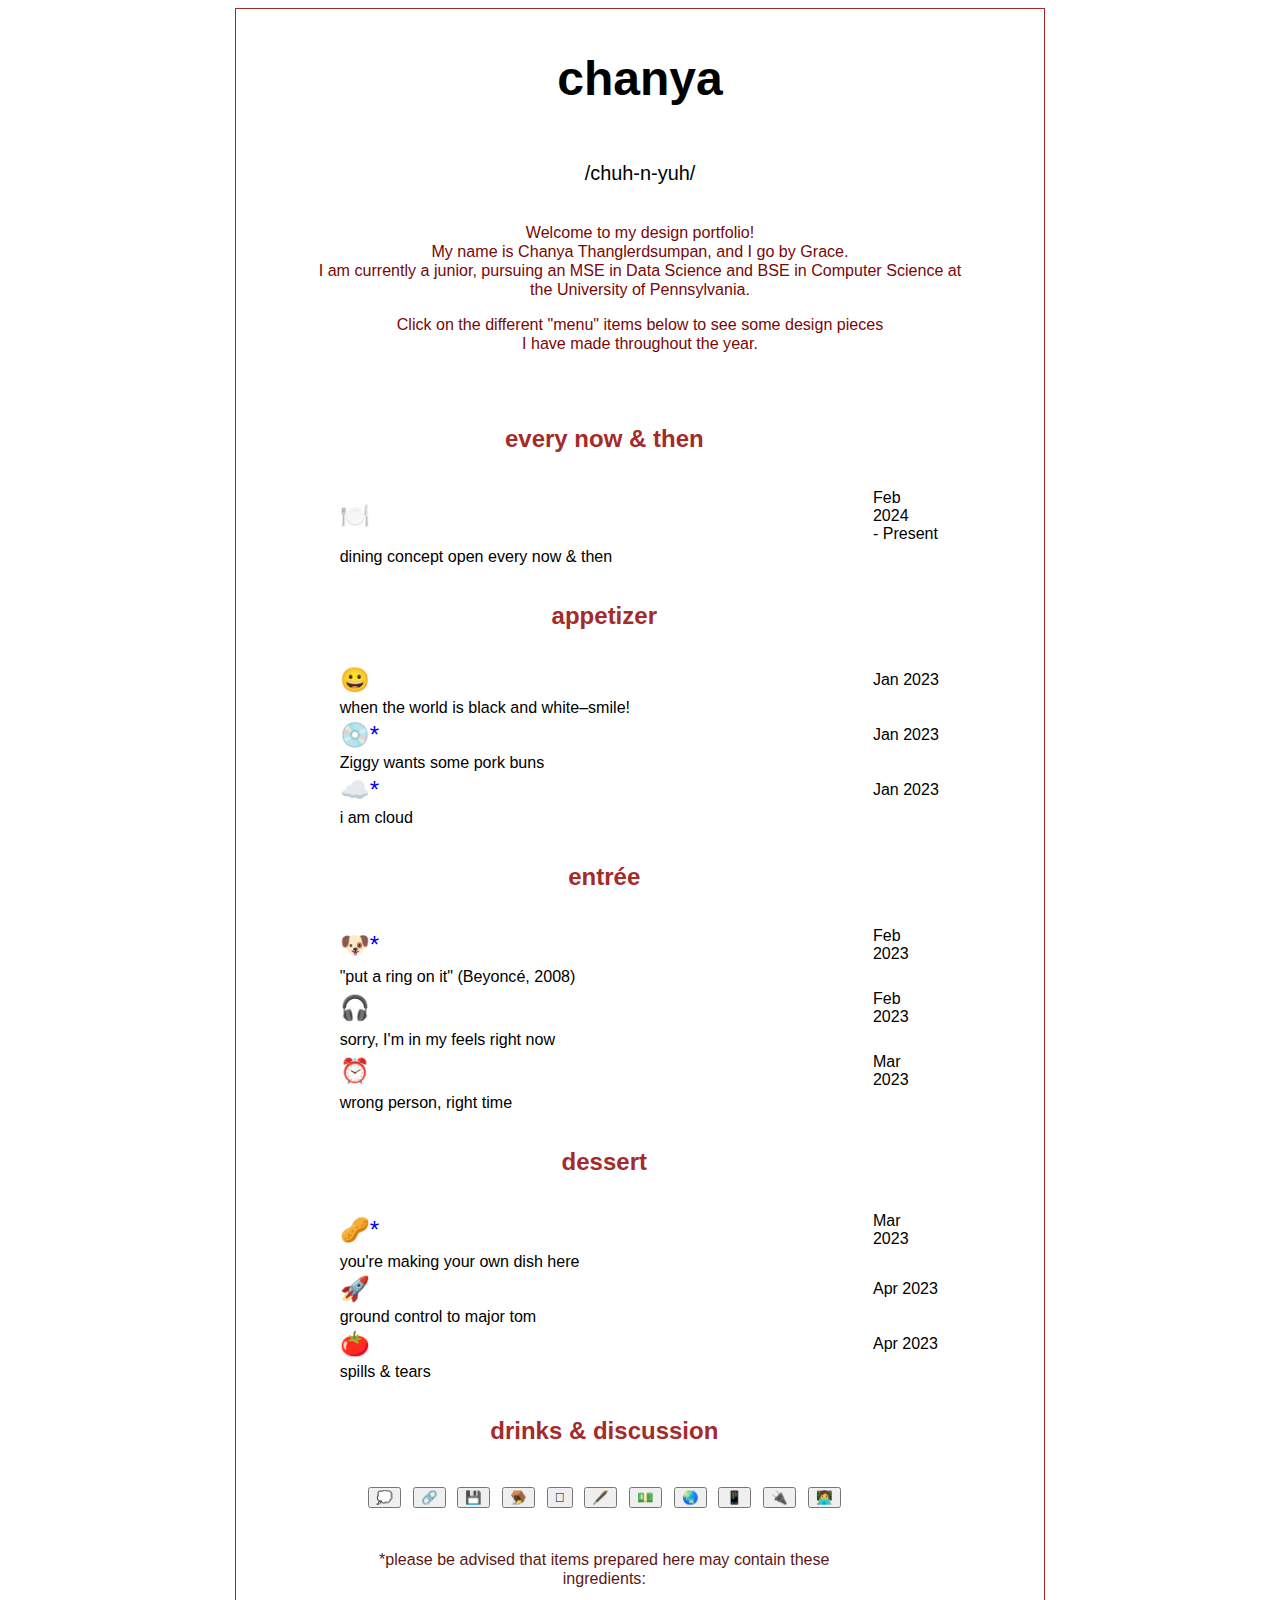
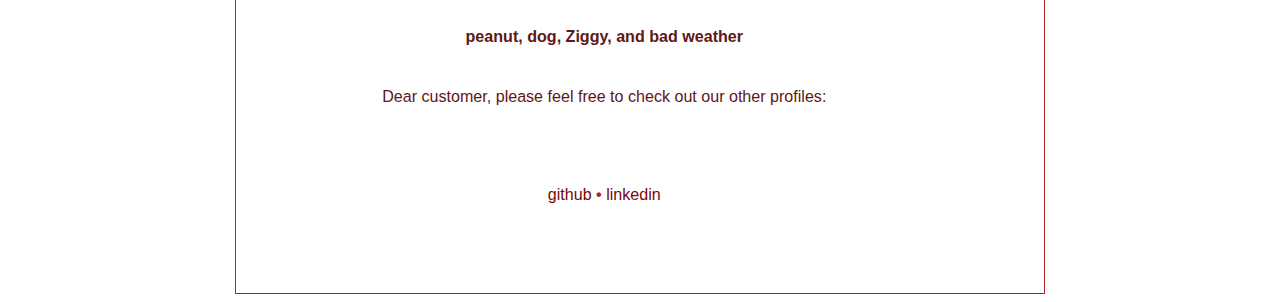
<file: index.html>
<!DOCTYPE html>
<html lang="en">

<head>
    <meta charset="UTF-8">
    <meta http-equiv="X-UA-Compatible" content="IE=edge">
    <meta name="viewport" content="width=device-width, initial-scale=1.0">
    <link rel="stylesheet" href="style.css">
    <title>🛋️</title>
</head>

<body>
  <!-- add alt texts here and there -->
  <!-- maybe have a pop-up/diaglogue -> take from peanut butter one -->
  <!-- change the price so that it could chane to something else hours or grades etc -->
  <div class="container">
    <!-- <img id="menulogo" src="menulogo.png"> -->
    <h1 id="menu-title">chanya</h1>
    <div class="center">
      <h5><br><a id="resume_link"  href="https://drive.google.com/file/d/1Qlqyv3aqAmFtsh5IvbEeciyTq0qpKOOL/view?usp=sharing" title="download my resume here">/chuh-n-yuh/ </a></h5>
    </div>
    <h6 id="grace">Welcome to my design portfolio!<br>
      My name is Chanya Thanglerdsumpan, and I go by Grace. <br>
      I am currently a junior, pursuing an MSE in Data Science and BSE in Computer Science at <br> the University of Pennsylvania.
    <p>
      Click on the different "menu" items below to see some design pieces <br>
       I have made throughout the year.
    </p></h6>
    <table id="styledtable">
      <tr>
        <td id="menu-st"><h4>every now & then</h4>
        </td>
      </tr>
      <tr>
        <td><a href="enat.html">🍽️</a></td>
        <td id="price">Feb 2024 <br>- Present</td>
      </tr>
      <td><h6 id="desc">dining concept open every now & then
    
      </h6></td>
        <tr>
          <td id="menu-st"><h4>appetizer</h4></td>
        </tr>
        <tr>
          <td><a href="s1_a1.html">😀</a></td>
          <td id="price">Jan 2023</td>
        </tr>
        <td><h6 id="desc">when the world is black and white–smile!</h6></td>
        <tr>
            <td><a href="s1_a2.html">💿*</a></td>
            <td id="price">Jan 2023</td>
          </tr>
        <td><h6 id="desc">Ziggy wants some pork buns</h6></td>
        <tr>
            <td><a href="s1_f.html">☁️*</a></td>
            <td id="price">Jan 2023</td>
          </tr>
        <td><h6 id="desc">i am cloud</h6></td>
        <tr>
            <td id="menu-st"><h4>entrée</h4></td>
          </tr>
        <tr>
          <td><a href="s2_a1.html">🐶*</a></td>
          <td id="price">Feb 2023</td>
        </tr>
        <td><h6 id="desc">"put a ring on it" (Beyoncé, 2008)</h6></td>
        <tr>
            <td><a href="s2_a2.html">🎧</a></td>
            <td id="price">Feb 2023</td>
          </tr>
        <td><h6 id="desc">sorry, I'm in my feels right now</h6></td>
          <tr>
            <td><a href="s2_f.html">⏰</a></td>
            <td id="price">Mar 2023</td>
          </tr>
        <td><h6 id="desc">wrong person, right time</h6></td>
        <tr>
        <td id="menu-st"><h4>dessert</h4></td>
          </tr>
        <tr>
          <td><a href="s3_a1.html">🥜*</a></td>
          <td id="price">Mar 2023</td>
        </tr>
        <td><h6 id="desc">you're making your own dish here</h6></td>
        <tr>
            <td><a href="s3_a2.html">🚀</a></td>
            <td id="price">Apr 2023</td>
          </tr>
        <td><h6 id="desc">ground control to major tom</h6></td>
          <tr>
            <td><a href="s3_f.html">🍅</a></td>
            <td id="price">Apr 2023</td>
          </tr>
          <td><h6 id="desc">spills & tears</h6></td>
        <tr>
        <td id="menu-st"><h4>drinks & discussion</h4></td>
        </tr>
        <td id="readings">
<div id="myModal" class="modal">
  <div class="modal-content">
    <span class="close">&times;</span>
    <p><h3 id="discussion-heading">Ulises Carrión's Second Thoughts
      <h4>Week 2 Reading</h4>
    </h3>
      Carrión breaks down the fundamental elements and structures that compose a book and distinguishes different styles as "old" and "new art". Specifically, Carrión claims that old art prioritizes the intentions of the author, whereas new art allows readers with any kind of background and experiences to freely interpret the art however they like. I slightly disagree with how Carrión distinguishes these two styles of work as "old" and "new" as he seems to be implying that one style is anachronistic and strict while the other is more expressive and creative. Instead, I believe that both types of art/books are useful, and it really just depends on what the purpose of writing the book is (whether it is to inform, persuade, or question the readers).</p>
  </div>
</div>
<button id="myBtn">💭</button>

<div id="myModal-1" class="modal">
  <div class="modal-content">
    <span class="close-1">&times;</span>
    <p><h3 id="discussion-heading">Laurel Schwulst & Édouard U's - Creative Independent and Arena How Do You Use the Internet Mindfully
      <h4>Week 3 Reading</h4>
    </h3>
      For this week's reading, I have really enjoyed Schwulst's response in Essay 5 as I, myself, am I programmer who designs websites a lot. I have never really thought of websites as anything "unique"–at most, I would consider it a digital space/book for people to use for commercial, informational, or entertainment purposes. Especially for us college students, it would also be useful to have websites as a portfolio, showcasing ourselves and our passions. As I read through the different forms that websites can take on, I personally agree that a website is like a puddle as I would work on them whenever I have bursts of ideas and there is never a completeness to it as it keeps killing up with more information or changing with random design inspirations. 
</p>
  </div>
</div>
<button id="myBtn-1">🔗</button>

<div id="myModal-2" class="modal">
  <div class="modal-content">
    <span class="close-2">&times;</span>
    <p><h3 id="discussion-heading">Alessandro Ludovico & Florian Cramer's Publishing from Post-Digital-Print
      <h4>Week 4 Reading</h4>
    </h3>
      This reading provoked me to think about the intersection and utilization of digital and print to further the limits of art. I have never really considered QR code as a bridge between print and digital media, and that got me thinking about other forms of technology like augmented reality where we use technology to literally bring and integrate art with life. In addition, it was interesting to see Ulises Carrión mentioned again and his opinion made me question the qualifications he has for hybrid art forms.
</p>
  </div>
</div>
<button id="myBtn-2">💾</button>

<div id="myModal-3" class="modal">
  <div class="modal-content">
    <span class="close-3">&times;</span>
    <p><h3 id="discussion-heading">Ben Duvall's New Modernism(s)
      <h4>Week 5 Reading</h4>
    </h3>
      When I read this excerpt, the first thing that caught my attention was the diagram that showed how signs are spread throughout each type of modernism and how it becomes exponential in the hypoerodernisation time. It is also really interesting how artists throughout history have used a "hyper" icon such as Mickey Mouse to draw out various political stand-points or to relay their message about something completely different from a happy mouse dancing it its red pants across to the global audience.
</p>
  </div>
</div>
<button id="myBtn-3">🪤</button>

<div id="myModal-4" class="modal">
  <div class="modal-content">
    <span class="close-4">&times;</span>
    <p><h3 id="discussion-heading">David Reinfurt's A *New* Program for Graphic Design
      <h4>Week 6 Reading</h4>
    </h3>
    Something that intrigues me about this reading and this class, in general, is that it encourages us to think of design in a multi-faceted way. In this particular reading, we are now looking at how design is used in various types of marketing for technology companies. Whether it would be to market AT&T's services back when communication and technology weren't as advanced or for Apple to design their logos and many more.

    One thing that also caught my attention was the experiment that Wertheimer did with the zoetrope as it reminded me of the strip of dog walking that a previous student did for their final project.
</p>
  </div>
</div>
<button id="myBtn-4"></button>

<div id="myModal-5" class="modal">
  <div class="modal-content">
    <span class="close-5">&times;</span>
    <p><h3 id="discussion-heading">Bojana Coklyat & Shannon Finnegan's Alt-Text as Poetry Workbook
      <h4>Week 8 Reading</h4>
    </h3>
    Something that I kept thinking about while reading this article was how this is similar to the concept of captions on Instagram and how alt-texts are captions for those who may not have the same access to the visual components as we can. I think it is interesting as I am also taking another class in Software Engineering/Design right now and we also cover how to make our web/app products more inclusive for everyone. Reading the examples, I am also impressed by how descriptive they are as I instantly imagine in my head an image of the things they’re talking about.

</p>
  </div>
</div>
<button id="myBtn-5">🖋️</button>


<div id="myModal-6" class="modal">
  <div class="modal-content">
    <span class="close-6">&times;</span>
    <p><h3 id="discussion-heading">Metahaven's White Night Before A Manifesto
      <h4>Week 10 Reading</h4>
    </h3>
    I find it interesting that the author was able to tie in the concepts of design to political and socioeconomic issues. The "Value" subtext interests me when she brings up the fact that designs gain value from the existence of rejection to other, opposite elements. Here, they compared new to old art and authentic to fake brand bags to show that without the latter to act as a foil, then the former would lose its value.
</p>
  </div>
</div>
<button id="myBtn-6">💵</button>

<div id="myModal-7" class="modal">
  <div class="modal-content">
    <span class="close-7">&times;</span>
    <p><h3 id="discussion-heading">Ramsey Nasser's Decolonising the Digital
      <h4>Week 11 Reading</h4>
    </h3>
    I think this is a very interesting discussion as it could be linked to the unintentional bias we see not only in design but in different types of technology like machine learning/artificial intelligence research. As technology is advancing at such a fast pace, is there an abundance of researchers from diverse backgrounds that could also make this technology inclusive, accessible, and unbiased to all kinds of users? This is an especially interesting topic to me as I am an international student as well so I would love to see more inclusive/diverse technologies being available for users with different levels of knowledge on English, or more innovations surrounding other languages/cultures.</p>
  </div>
</div>
<button id="myBtn-7">🌏</button>

<div id="myModal-8" class="modal">
  <div class="modal-content">
    <span class="close-8">&times;</span>
    <p><h3 id="discussion-heading">Paul Soulellis's Performing the Feed
      <h4>Week 13 Reading</h4>
    </h3>
    I find it interesting how the author talks about feeding social media feeds and live stream feeds as the modern form of boredom. People would randomly end up on certain streams and loiter there "out of boredom" and continue to watch the same things happening real-time while engaging in a continuous flow of conversation–sometimes even unrelated to the publication. I find this interesting as I find myself loitering in live streams and just reading the comments sometimes as well.</p>
  </div>
</div>
<button id="myBtn-8">📱</button>

<div id="myModal-9" class="modal">
  <div class="modal-content">
    <span class="close-9">&times;</span>
    <p><h3 id="discussion-heading">Neta Bomani & Sabii Borno's Beyond Dark Matter from Logic Issue 15 Beacons
      <h4>Week 14 Reading</h4>
    </h3>
    Even though I have never really heard of the term master-slave in class before, this reading makes me wonder whether just like how there is a master and a slave component in circuits; we are the slaves of the computers/technology in our lives as well. Our main character, Gem, reminds me of myself and a lot of other classmates/friends who become detached from society and their communities because they are too caught up with technology. It could be because of school work (like Gem) or just because of the control technology, social media, and the internet of things just have over all of our lives. This also resonates with how some of the content we have shown in this class could easily creep into something more unsettling due to the nature of how integrated technology is in our lives and how easily it could replicate physical matters into digital representations. Hence, I really like this reading as it is really applicable to the current generation and relays a good message of reconnecting with the analog world.
</p>
  </div>
</div>
<button id="myBtn-9">🔌</button>

<div id="myModal-10" class="modal">
  <div class="modal-content">
    <span class="close-10">&times;</span>
    <p><h3 id="discussion-heading">Wendy Hui Kyong Chun's On Software or the Persistence of Visual Knowledge
      <h4>Week 15 Reading</h4>
    </h3>
Even though I study computer science, I have never learned about the history of computers. I find it really interesting how "programming" transformed from having actual humans work as operators to switch things on large machines to having smaller devices where one person can just command chips and send binary signals of jut 0 and 1 for today's computers. The point about how gender plays a role in the history of programming during the World War was also really interesting. As STEM was historically dominated by males, it was interesting that people prefered woman programmers but it was also due to the different "clerical" nature of the commander-operator relationship of older machines.
</p>
  </div>
</div>
<button id="myBtn-10">👩‍💻</button>



</td>
        <tr>
          <td id="menu-st"><h6 id="disclaimer">*please be advised that items prepared here may contain these ingredients:</h6><br>
            <h6 id="ingredients">peanut, dog, Ziggy, and bad weather</h6>
          </td>
        </tr>
        <td id="menu-st"><h6 id="card">Dear customer, please feel free to check out our other profiles:</h6>
        </td>
        <tr>
          <div class="center">
          <td id="menu-st"><h6><a id="resume" href="https://github.com/chanyagracet">github</a> • <a id="resume" href="https://www.linkedin.com/in/chanya-thanglerdsumpan/">linkedin</a></h6>
            </td>
          </div>
          <td> </td>
        </tr>
      </table>
    </section>
  </div>
    
    
</body>
<script src="index.js">
</script>

</html>
</file>
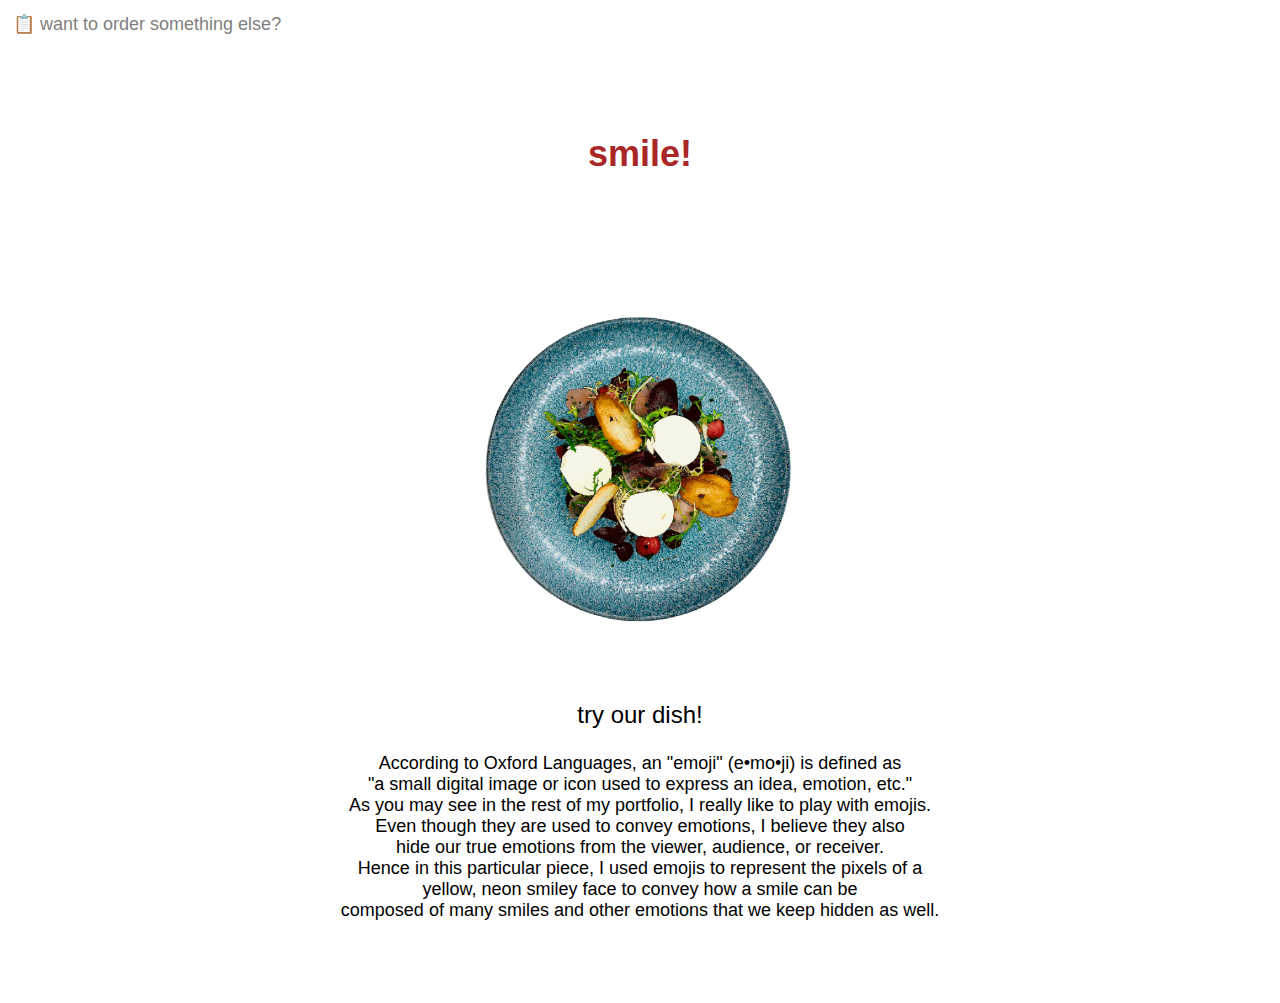
<file: s1_a1.html>
<!DOCTYPE html>
<html lang="en">

<head>
    <meta charset="UTF-8">
    <meta http-equiv="X-UA-Compatible" content="IE=edge">
    <meta name="viewport" content="width=device-width, initial-scale=1.0">
    <link rel="stylesheet" href="style.css">
    <title>smile!</title>
</head>

<body>
    <a href="index.html"><div class="back">📋 want to order something else?</div></a>
    
    <h2 id="art-heading">smile!</h2>
    <img class="top" src="img/A2_Ascii.png">
    <img class="bottom" src="img/A2_Ascii 2.png">
    <a id="link" href="https://codepen.io/chanyagracet/pen/eYjVxvG"><p>try our dish!</p></a>
    <p id="art-desc"> According to Oxford Languages, an "emoji" (e•mo•ji) is defined as <br>
        "a small digital image or icon used to express an idea, emotion, etc."
        <br>
        As you may see in the rest of my portfolio, I really like to play with emojis. <br>
        Even though they are used to convey emotions, I believe they also <br>hide our true emotions from the viewer, audience, or receiver.<br>
        Hence in this particular piece, I used emojis to represent the pixels of a <br>yellow, neon smiley face to convey how a smile can be<br> composed of many smiles and other emotions that we keep hidden as well.
    </p>

</body>
<script src="index.js">
</script>

</html>
</file>
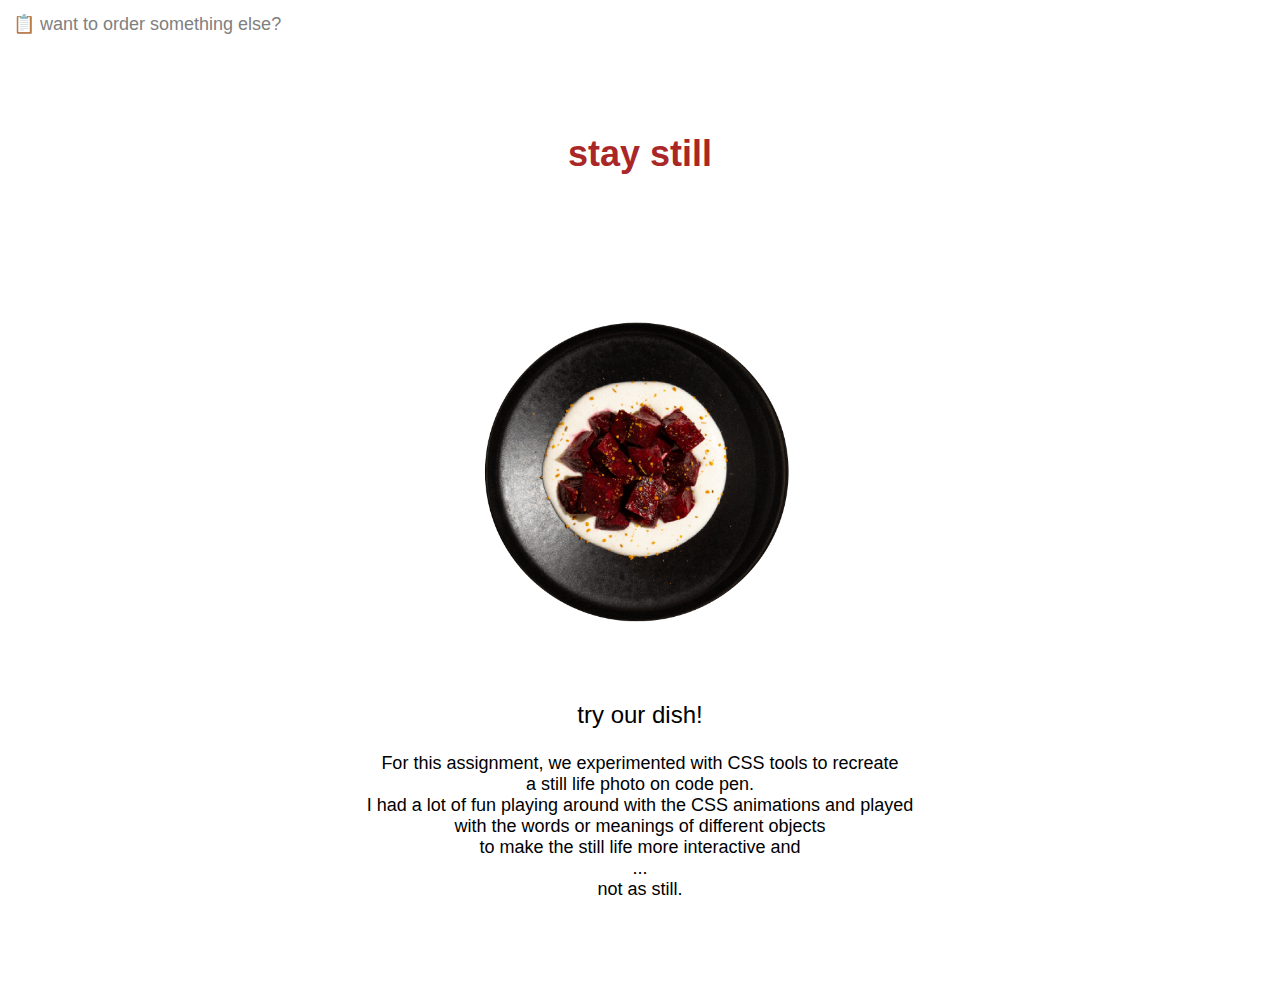
<file: s1_a2.html>
<!DOCTYPE html>
<html lang="en">

<head>
    <meta charset="UTF-8">
    <meta http-equiv="X-UA-Compatible" content="IE=edge">
    <meta name="viewport" content="width=device-width, initial-scale=1.0">
    <link rel="stylesheet" href="style.css">
    <title>life as still as a photo</title>
</head>

<body>
    <a href="index.html"><div class="back">📋 want to order something else?</div></a>
    
    <h2 id="art-heading">stay still</h2>
    <img class="top" src="img/A2_Still_Life-2.png">
    <img class="bottom" src="img/A2_Still_Life (1).png">
    <a id="link" href="https://codepen.io/chanyagracet/pen/ExpERPv"><p>try our dish!</p></a>
    <p id="art-desc"> For this assignment, we experimented with CSS tools to recreate <br>
        a still life photo on code pen. <br>
        I had a lot of fun playing around with the CSS animations and played <br>
        with the words or meanings of different objects <br>
        to make the still life more interactive and <br>
        ...<br>
        not as still.
    </p>

</body>
<script src="index.js">
</script>

</html>
</file>
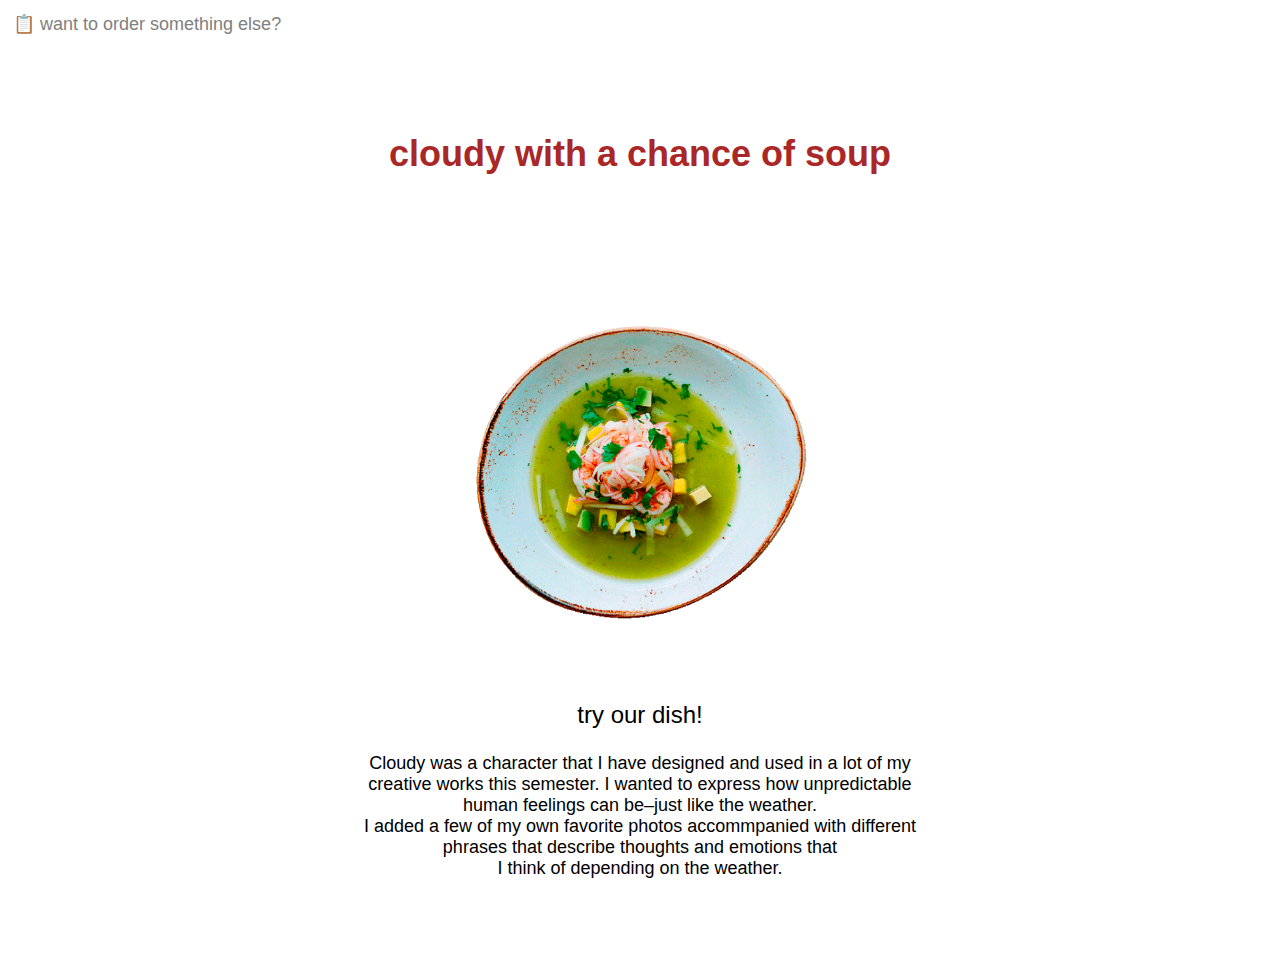
<file: s1_f.html>
<!DOCTYPE html>
<html lang="en">

<head>
    <meta charset="UTF-8">
    <meta http-equiv="X-UA-Compatible" content="IE=edge">
    <meta name="viewport" content="width=device-width, initial-scale=1.0">
    <link rel="stylesheet" href="style.css">
    <title>cloudy</title>
</head>

<body>
    <a href="index.html"><div class="back">📋 want to order something else?</div></a>
    
    <h2 id="art-heading">cloudy with a chance of soup</h2>
    <img class="top" src="img/A2_Cloud1.png">
    <img class="bottom" src="img/A2_Cloud.png">
    <a id="link" href="https://chanyagracet.github.io/section_one_final/index.html"><p>try our dish!</p></a>
    <p id="art-desc"> Cloudy was a character that I have designed and used in a lot of my <br>
        creative works this semester. I wanted to express how unpredictable <br>
        human feelings can be–just like the weather. <br>
        I added a few of my own favorite photos accommpanied with different <br>
        phrases that describe thoughts and emotions that <br>
        I think of depending on the weather.
    </p>

</body>
<script src="index.js">
</script>

</html>
</file>
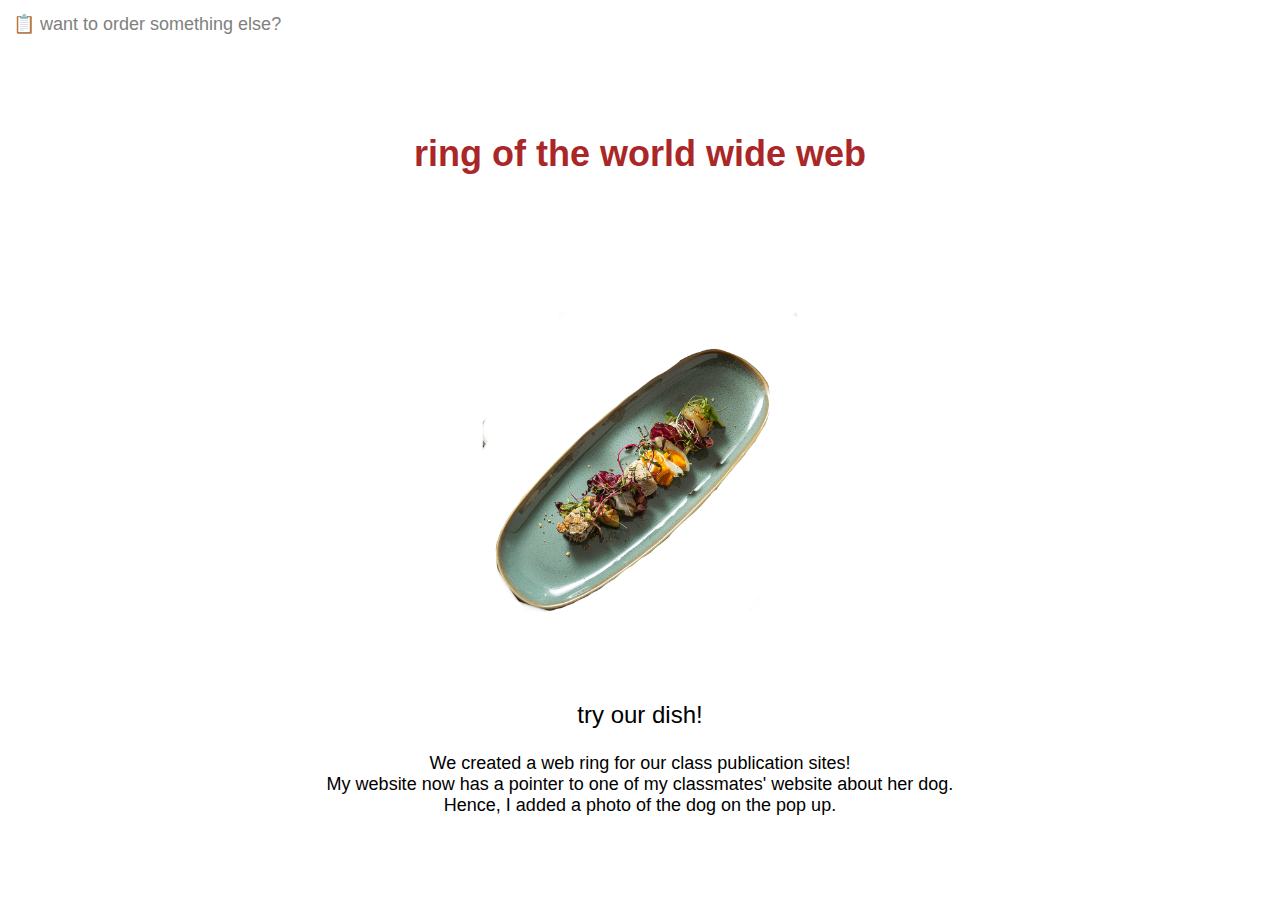
<file: s2_a1.html>
<!DOCTYPE html>
<html lang="en">

<head>
    <meta charset="UTF-8">
    <meta http-equiv="X-UA-Compatible" content="IE=edge">
    <meta name="viewport" content="width=device-width, initial-scale=1.0">
    <link rel="stylesheet" href="style.css">
    <title>webring!</title>
</head>

<body>
    <a href="index.html"><div class="back">📋 want to order something else?</div></a>
    
    <h2 id="art-heading">ring of the world wide web</h2>
    <img class="top" src="img/S2_Webring 2.png">
    <img class="bottom" src="img/S2_Webring.png">
    <a id="link" href="https://chanyagracet.github.io/section_one_final/index.html"><p>try our dish!</p></a>
    <p id="art-desc"> We created a web ring for our class publication sites! <br>
        My website now has a pointer to one of my classmates' website about her dog. <br>
        Hence, I added a photo of the dog on the pop up.
    </p>

</body>
<script src="index.js">
</script>

</html>
</file>
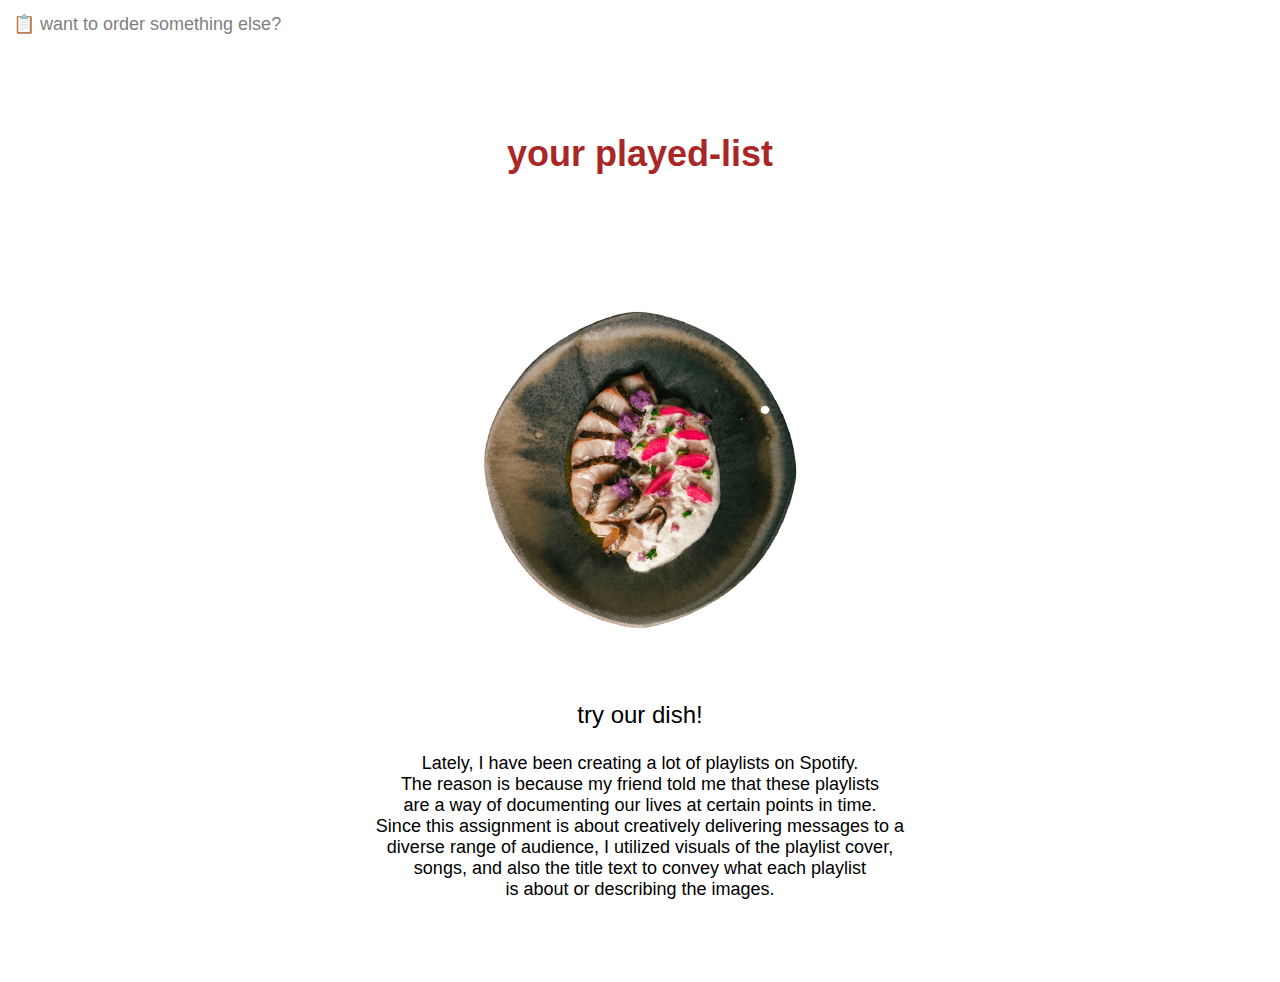
<file: s2_a2.html>
<!DOCTYPE html>
<html lang="en">

<head>
    <meta charset="UTF-8">
    <meta http-equiv="X-UA-Compatible" content="IE=edge">
    <meta name="viewport" content="width=device-width, initial-scale=1.0">
    <link rel="stylesheet" href="style.css">
    <title>playlist</title>
</head>

<body>
    <a href="index.html"><div class="back">📋 want to order something else?</div></a>
    
    <h2 id="art-heading">your played-list</h2>
    <img class="top" src="img/S2_Spotify_ 2.png">
    <img class="bottom" src="img/S2_Spotify_.png">
    <a id="link" href="https://chanyagracet.github.io/playedlist/"><p>try our dish!</p></a>
    <p id="art-desc"> Lately, I have been creating a lot of playlists on Spotify. <br>
        The reason is because my friend told me that these playlists <br>
        are a way of documenting our lives at certain points in time. <br>
        Since this assignment is about creatively delivering messages to a <br>
        diverse range of audience, I utilized visuals of the playlist cover, <br>
        songs, and also the title text to convey
        what each playlist <br> is about or describing the images.

</body>
<script src="index.js">
</script>

</html>
</file>
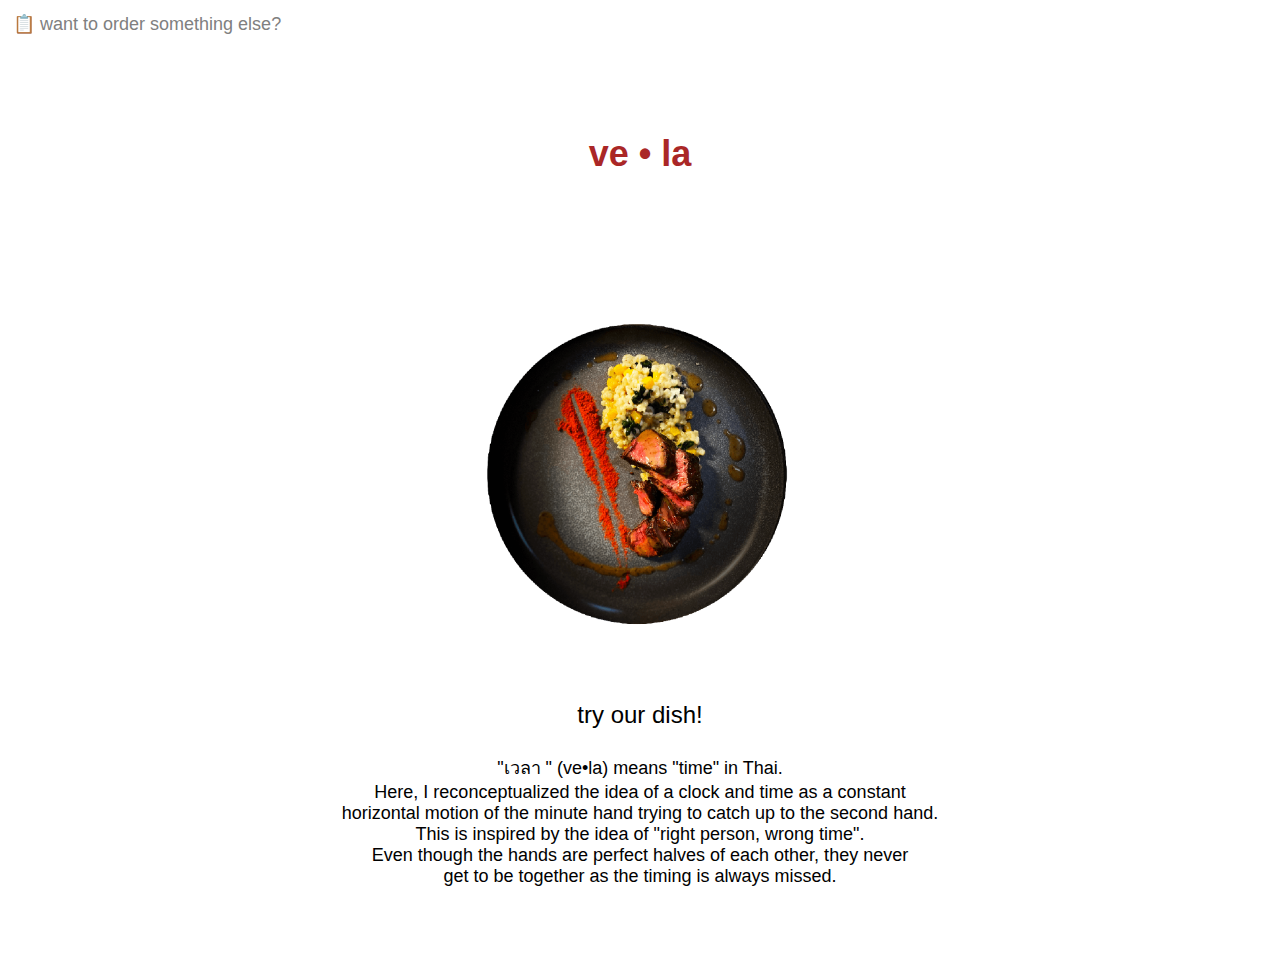
<file: s2_f.html>
<!DOCTYPE html>
<html lang="en">

<head>
    <meta charset="UTF-8">
    <meta http-equiv="X-UA-Compatible" content="IE=edge">
    <meta name="viewport" content="width=device-width, initial-scale=1.0">
    <link rel="stylesheet" href="style.css">
    <title>webring!</title>
</head>

<body>
    <a href="index.html"><div class="back">📋 want to order something else?</div></a>
    
    <h2 id="art-heading">ve • la</h2>
    <img class="top" src="img/S2_Time 2.png">
    <img class="bottom" src="img/S2_Time.png">
    <a id="link" href="https://editor.p5js.org/chanyagracet/sketches/_bxciKUwG
    "><p>try our dish!</p></a>
    <p id="art-desc"> 
        "เวลา " (ve•la) means "time" in Thai. <br>
        Here, I reconceptualized the idea of a clock and time as a constant <br>
        horizontal motion of the minute hand trying to catch up to the second hand. <br>
        This is inspired by the idea of "right person, wrong time".<br>
        Even though the hands are perfect halves of each other, they never <br>
        get to be together as the timing is always missed.
    </p>

</body>
<script src="index.js">
</script>

</html>
</file>
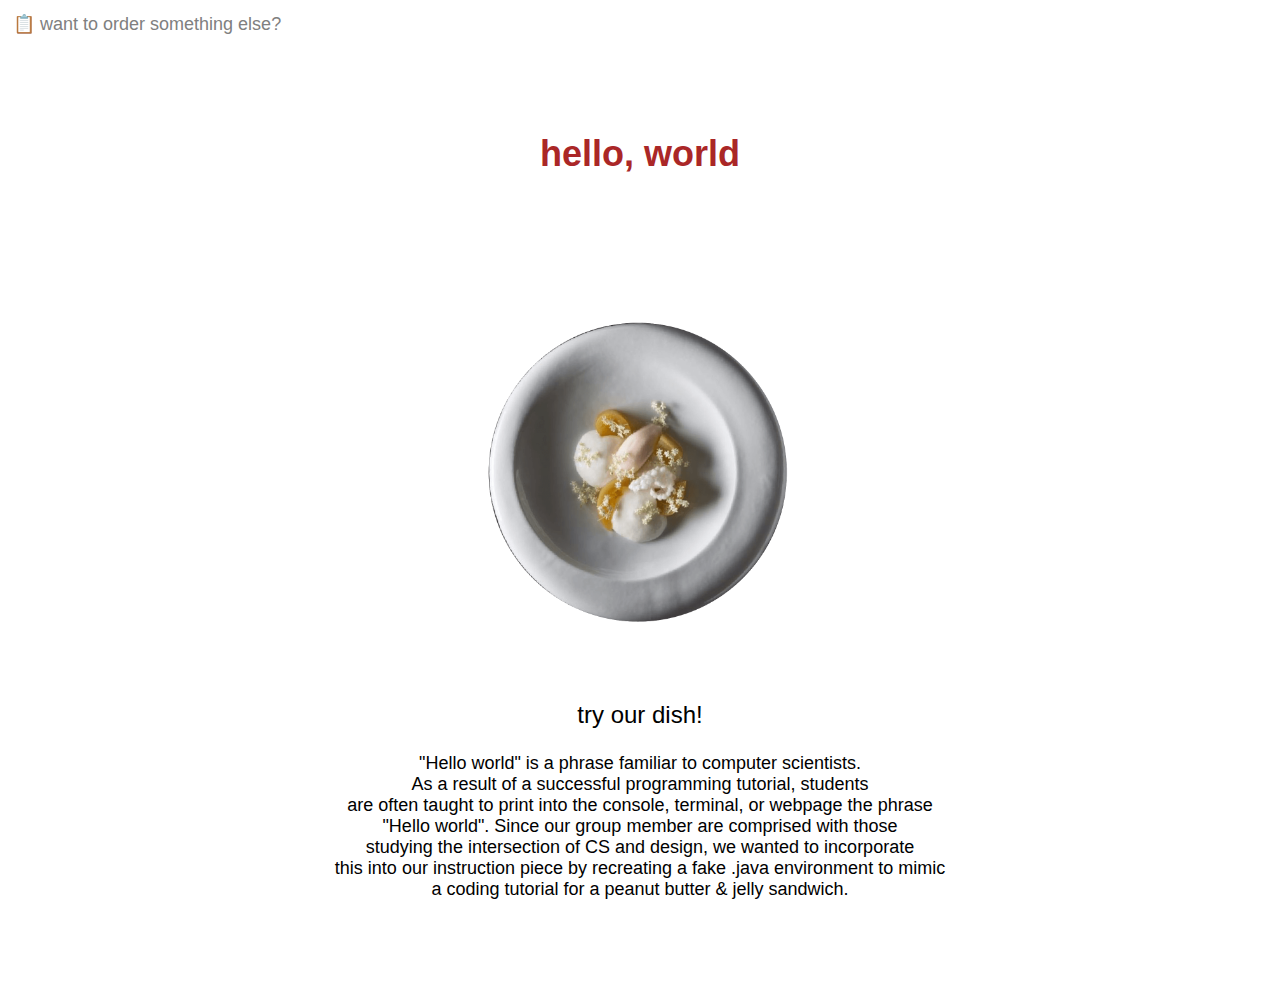
<file: s3_a1.html>
<!DOCTYPE html>
<html lang="en">

<head>
    <meta charset="UTF-8">
    <meta http-equiv="X-UA-Compatible" content="IE=edge">
    <meta name="viewport" content="width=device-width, initial-scale=1.0">
    <link rel="stylesheet" href="style.css">
    <title>pb&j</title>
</head>

<body>
    <a href="index.html"><div class="back">📋 want to order something else?</div></a>
    
    <h2 id="art-heading">hello, world</h2>
    <img class="top" src="img/S3_Peanut 2.png">
    <img class="bottom" src="img/S3_Peanut.png">
    <a id="link" href="https://namitasajai.github.io/section-3-assignment-1/"><p>try our dish!</p></a>
    <p id="art-desc"> 
       "Hello world" is a phrase familiar to computer scientists. <br>
       As a result of a successful programming tutorial, students <br>
       are often taught to print into the console, terminal, or webpage the phrase <br>
       "Hello world". Since our group member are comprised with those <br>
    studying the intersection of CS and design, we wanted to incorporate <br>
this into our instruction piece by recreating a fake .java environment to mimic <br>
a coding tutorial for a peanut butter & jelly sandwich.    </p>

</body>
<script src="index.js">
</script>

</html>
</file>
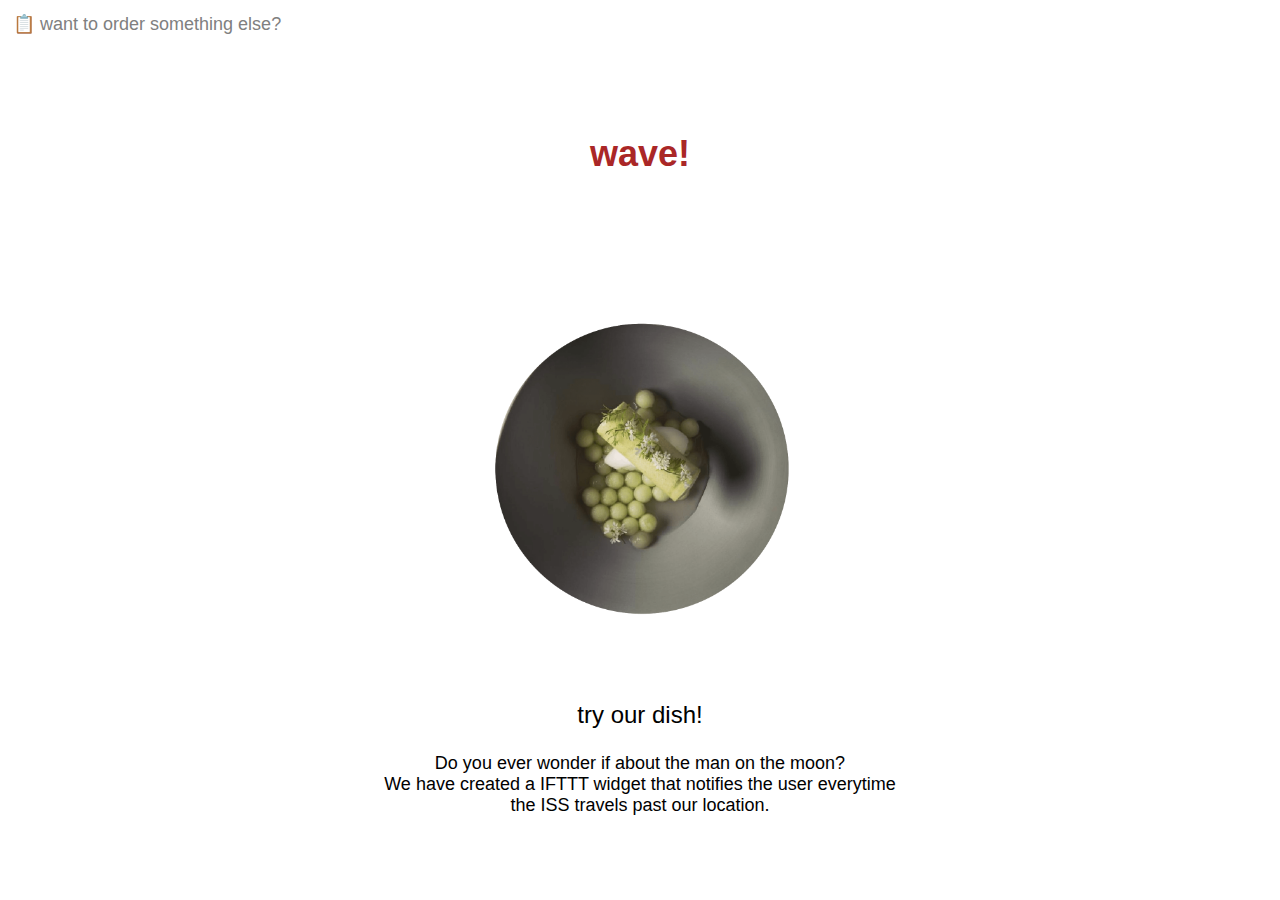
<file: s3_a2.html>
<!DOCTYPE html>
<html lang="en">

<head>
    <meta charset="UTF-8">
    <meta http-equiv="X-UA-Compatible" content="IE=edge">
    <meta name="viewport" content="width=device-width, initial-scale=1.0">
    <link rel="stylesheet" href="style.css">
    <title>wave!</title>
</head>

<body>
    <a href="index.html"><div class="back">📋 want to order something else?</div></a>
    
    <h2 id="art-heading">wave!</h2>
    <img class="top" src="img/S3_Isss 2.png">
    <img class="bottom" src="img/S3_Isss.png">
    <a id="link" href="https://namitasajai.github.io/s3a2/dist/index.html"><p>try our dish!</p></a>
    <p id="art-desc"> 
       Do you ever wonder if about the man on the moon? <br>
       We have created a IFTTT widget that notifies the user everytime <br>
       the ISS travels past our location. <br>

</body>
<script src="index.js">
</script>

</html>
</file>
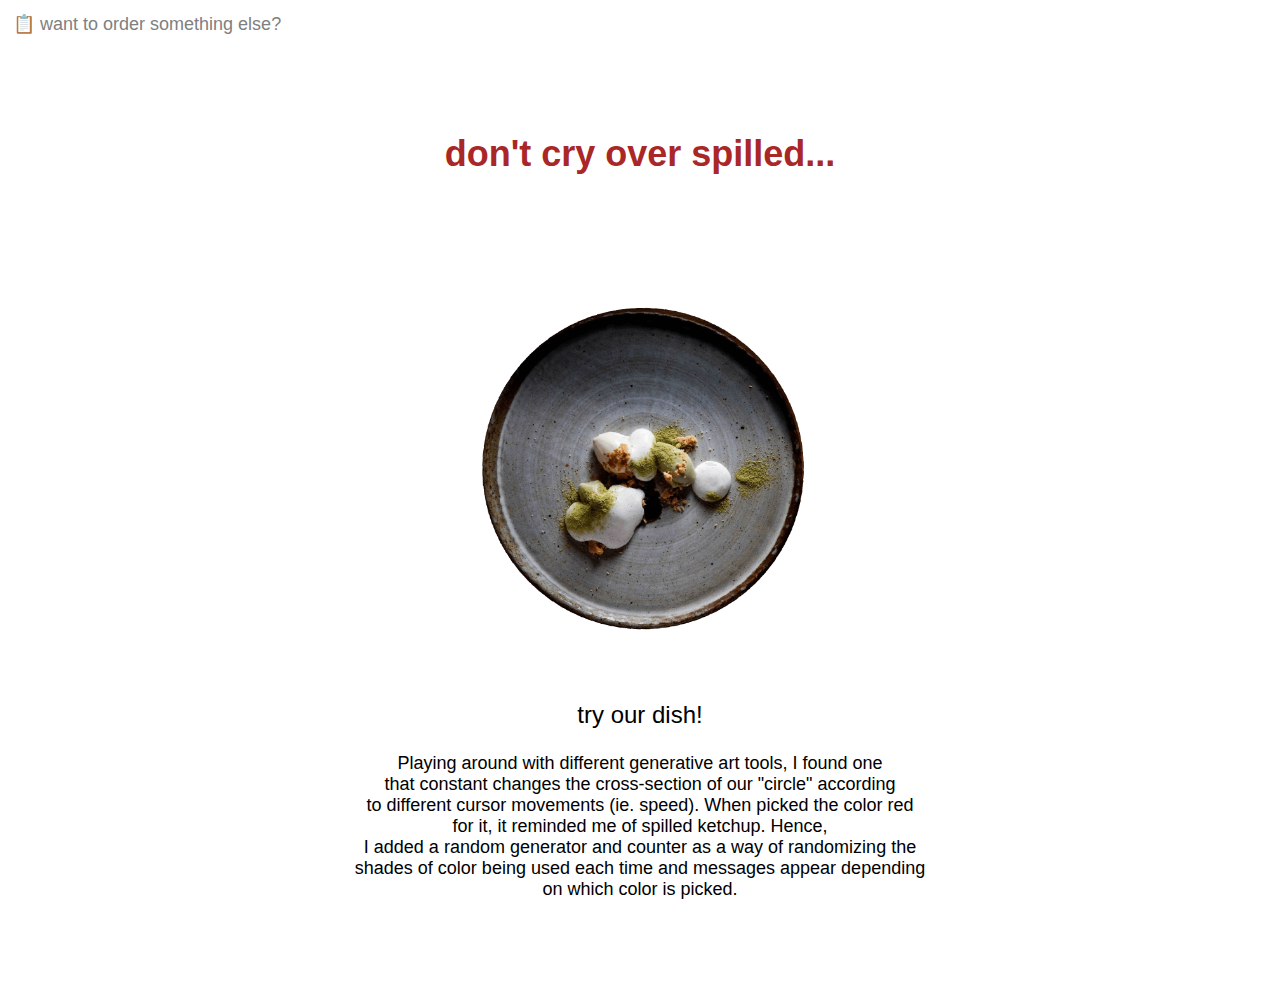
<file: s3_f.html>
<!DOCTYPE html>
<html lang="en">

<head>
    <meta charset="UTF-8">
    <meta http-equiv="X-UA-Compatible" content="IE=edge">
    <meta name="viewport" content="width=device-width, initial-scale=1.0">
    <link rel="stylesheet" href="style.css">
    <title>spills&tears</title>
</head>

<body>
    <a href="index.html"><div class="back">📋 want to order something else?</div></a>
    
    <h2 id="art-heading">don't cry over spilled...</h2>
    <img class="top" src="img/S3_Ketchup 2.png">
    <img class="bottom" src="img/S3_Ketchup.png">
    <a id="link" href="https://editor.p5js.org/chanyagracet/sketches/fcszDoSDJ"><p>try our dish!</p></a>
    <p id="art-desc"> 
       Playing around with different generative art tools, I found one <br>
       that constant changes the cross-section of our "circle" according <br>
       to different cursor movements (ie. speed). When picked the color red <br>
       for it, it reminded me of spilled ketchup. Hence, <br>
       I added a random generator and counter as a way of randomizing the <br>
       shades of color being used each time and messages appear depending <br>
       on which color is picked.

</body>
<script src="index.js">
</script>

</html>
</file>
<file: style.css>
@import url('https://fonts.googleapis.com/css2?family=Work+Sans:ital,wght@0,100;0,200;0,300;0,400;1,100;1,200;1,300&display=swap');

body {
    font-family: 'Inter', sans-serif;
    font-size: 24px;
}

#menu-title {
    top: 0%;
    text-align: center;
}

.modal {
    font-size: 12px;
    padding-bottom: 20px;
    display: none;
}

#discussion-heading {
    color: rgb(170, 39, 39);
}

span:hover {
    cursor: pointer;
    color: rgb(170, 39, 39);
}

#myBtn:hover {
    cursor: pointer;
    /* background-color: rgb(170, 39, 39); */
}

.modal-content {
    border: 1px solid rgb(170, 39, 39);
    border-radius: 5px;
    padding: 5px;
    letter-spacing: 2px;
}
#menulogo {
    width: 500px;
    height: auto;
    margin-left: 25%;
}

/* foo:hover, foo:focus {
    styles
} */

#styledtable {
    margin: 0% 10% 5% 10%;
    width: 80%;
    /* margin-top: 20%; */
    /* margin-bottom: 70%; */
}

#menu-st {
    color: brown;
    text-align: center;
    
}

.container {
    width:60%;
    height: auto;
    margin:0 auto;
    padding:10px 25px;
    border:1px solid rgb(170, 39, 39);
    background:#fff; 
}
#disclaimer {
    color: rgb(96, 23, 23);
    font-weight: 100;
}

#card {
    color: rgb(96, 23, 23);
    font-weight: 100;
    margin-top: 0;
}


#ingredients{
    margin-top: -5%;
    color: rgb(96, 23, 23);
}

#readings {
    text-align: center;
    letter-spacing: 5px;
}

#desc {
    margin-top: 0;
    margin-bottom: 0;
    font-weight: 200;
}
#price {
    font-size: 16px;
}

img {
    margin: 0% 20% -5% 20%;
    /* width: 80%; */
    width: 60%;
    height: 60%;
}

.top:hover {
    display:none;
}
.top:hover ~ .bottom {
    display: block;
    /* margin-top: 6%; */
    cursor: pointer;
}

.enat_img:hover{
    opacity: 50%;
}

.enat_img{
    padding-bottom: 5%;
    padding-left: 15%;
    max-width: 25%;
}

.bottom {
    display: none;
}

#link {
    text-align: center;
    color: black;
    font-weight: 500;
}

#link:hover {
    text-align: center;
    color: rgb(170, 39, 39);
    font-weight: 500;
}

#resume_link {
    color: black;
    font-weight: 500;
}

#resume_link:hover {
    color: rgb(170, 39, 39);
    font-weight: 500;
}


#art-desc {
    font-size: 18px;
    text-align: center;
    padding-bottom: 5%;
}

#art-heading {
    padding-top: 5%;
    color: rgb(170, 39, 39);
    text-align: center;
}

.back {
    color: grey;
    font-size: 18px;
    font-weight: 100;
    padding: 5px;
}

/* .back:hover {
    font: rgb(170, 39, 39);
    font-weight: 200;
} */

a:link { text-decoration: none; }


a:visited { 
    text-decoration: none;
}


a:hover { 
    text-decoration: none; 
}


a:active { 
    text-decoration: none; 
}

#grace {
    font-weight: 500;
    text-align: center;
    color: rgb(121, 8, 8);
    padding-top: -10px;
}

#resume {
    font-weight: 500;
    text-align: center;
    color: rgb(121, 8, 8);
    padding-top: -10px;
}

#resume:hover {
    font-weight: 500;
    text-align: center;
    color: rgb(0, 0, 0);
    padding-top: -10px;
}
#resume:visited {
    color: rgb(121, 8, 8); 
}

.center {
    text-align: center;
  }
</file>
